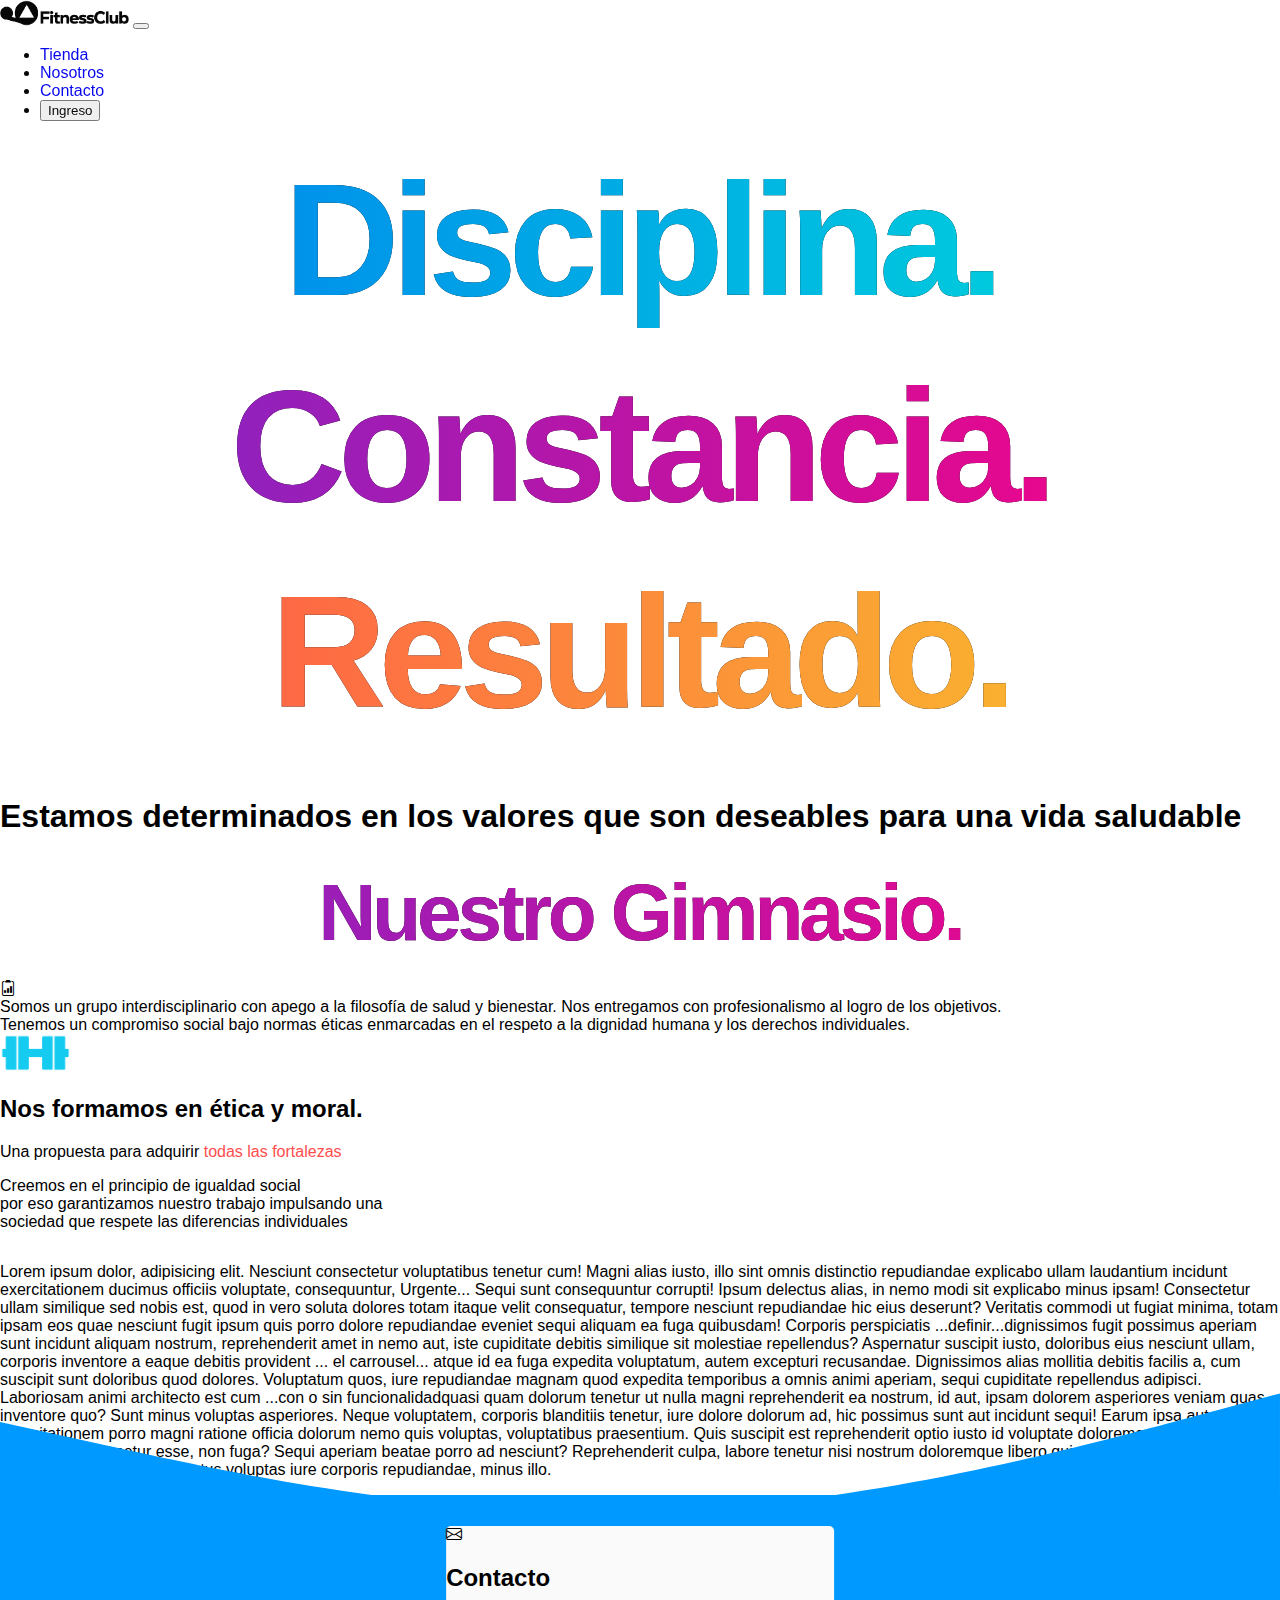
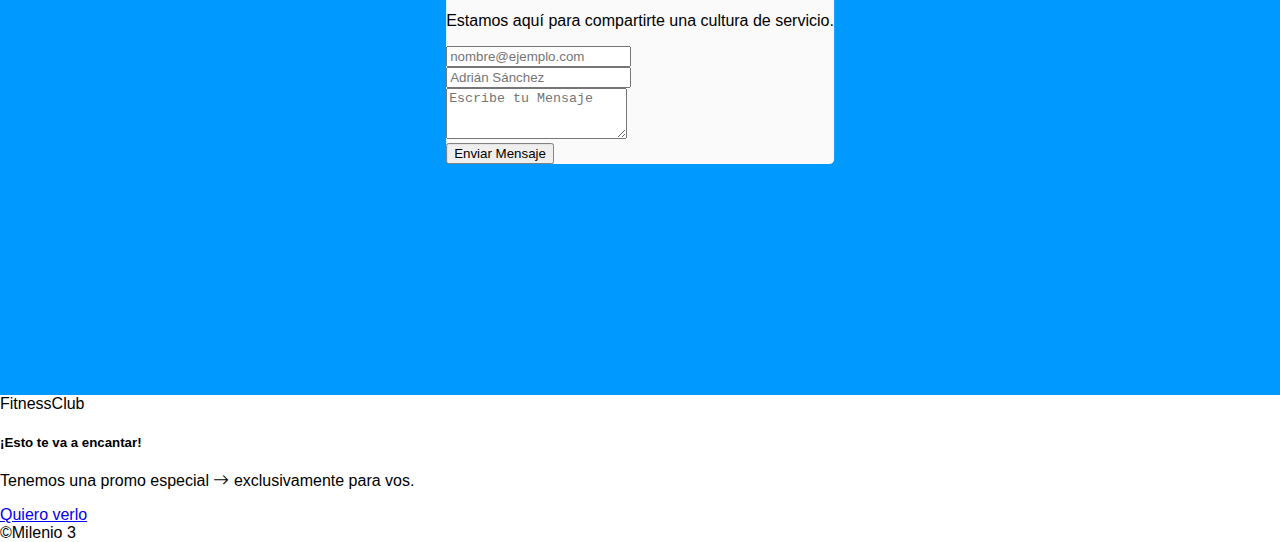
<file: index.html>
<!DOCTYPE html>
<html lang="es">
<head>
    <meta charset="UTF-8">
    <meta http-equiv="X-UA-Compatible" content="IE=edge">
    <meta name="viewport" content="width=device-width, initial-scale=1.0">
    <meta name="keywords" content="FitnessClub, Experiencia Trascendental, Yoga, Artes Marciales, Karate, Zumba, Musculación, Vida Sana">
    <meta name="author" content="Marcelo Leiva" >
    <meta name="copyright" content="Milenio3">
    <title>Fitness Club</title>
    <link rel="stylesheet" href="/src/css/stylo.css">
    
    <!-- Bootstrap CSS -->
    <link href="https://cdn.jsdelivr.net/npm/bootstrap@5.2.0-beta1/dist/css/bootstrap.min.css" rel="stylesheet" integrity="sha384-0evHe/X+R7YkIZDRvuzKMRqM+OrBnVFBL6DOitfPri4tjfHxaWutUpFmBp4vmVor" crossorigin="anonymous">

    <!-- Bootstrap Icons -->
    <link rel="stylesheet" href="https://cdn.jsdelivr.net/npm/bootstrap-icons@1.8.3/font/bootstrap-icons.css">
    <!-- Favicon -->
    <link rel="apple-touch-icon" sizes="57x57" href="/src/img/favicon/apple-icon-57x57.png">
    <link rel="apple-touch-icon" sizes="60x60" href="/src/img/favicon/apple-icon-60x60.png">
    <link rel="apple-touch-icon" sizes="72x72" href="/src/img/favicon/apple-icon-72x72.png">
    <link rel="apple-touch-icon" sizes="76x76" href="/src/img/favicon/apple-icon-76x76.png">
    <link rel="apple-touch-icon" sizes="114x114" href="/src/img/favicon/apple-icon-114x114.png">
    <link rel="apple-touch-icon" sizes="120x120" href="/src/img/favicon/apple-icon-120x120.png">
    <link rel="apple-touch-icon" sizes="144x144" href="/src/img/favicon/apple-icon-144x144.png">
    <link rel="apple-touch-icon" sizes="152x152" href="/src/img/favicon/apple-icon-152x152.png">
    <link rel="apple-touch-icon" sizes="180x180" href="/src/img/favicon/apple-icon-180x180.png">
    <link rel="icon" type="image/png" sizes="192x192"  href="/src/img/favicon/android-icon-192x192.png">
    <link rel="icon" type="image/png" sizes="32x32" href="/src/img/favicon/favicon-32x32.png">
    <link rel="icon" type="image/png" sizes="96x96" href="/src/img/favicon/favicon-96x96.png">
    <link rel="icon" type="image/png" sizes="16x16" href="/src/img/favicon/favicon-16x16.png">
    <link rel="manifest" href="/src/img/favicon/manifest.json">
    <meta name="msapplication-TileColor" content="#ffffff">
    <meta name="msapplication-TileImage" content="/ms-icon-144x144.png">
    <meta name="theme-color" content="#ffffff">

</head>
<body>
    <!-- ::: NAV BAR ::: -->
    <nav class="navbar navbar-expand-lg navbar-light bg-white sticky-top p-3" id="menu">
        <div class="container-fluid w-50">

            <a class="navbar-brand" href="index.html">
                <img src="/src/img/logo.png" alt="FitnessClub" width="129">
            </a>

            <button class="navbar-toggler" type="button" data-bs-toggle="collapse" data-bs-target="#navbarSupportedContent" aria-controls="navbarSupportedContent" aria-expanded="false" aria-label="Toggle navigation">
                <span class="navbar-toggler-icon"></span>
            </button>

            <div class="collapse navbar-collapse" id="navbarSupportedContent">
                <ul class="navbar-nav ms-auto mb-2 mb-lg-0">
                    <li class="nav-item">
                        <a class="nav-link" href="#">Tienda</a>
                    </li>

                    <li class="nav-item dropdown">
                        <a class="nav-link" href="#gimnasio">
                        Nosotros
                        </a>
                    </li>
                    
                    <li class="nav-item">
                        <a class="nav-link" href="#contactame">Contacto</a>
                    </li>
                        
                    <li class="ms-5">
                        <a href="relog.html" class="d-flex">
                            <button class="text-light btn btn-info btn-info-outline-primary w-100 fs-7" type="button">Ingreso</button>
                        </a>
                    </li>
                    
                </ul>

            </div>
        </div>
    </nav>

    <!-- ::: HERO TITLE ::: -->
    <div class="p-4" id="principles">
        <h1><span style='--content: "Disciplina."; --start-color:#007CF0; --end-color: #00DFD8; --delay: 0s;'>Disciplina.</span>
            <span style='--content: "Constancia."; --start-color:#7928CA; --end-color: #FF0080; --delay: 3.33s;'>Constancia.</span>
            <span style='--content: "Resultado."; --start-color:#FF4D4D; --end-color: #F9CB28; --delay: 6.66s;'>Resultado.</span>
        </h1>
    </div>

    <!--  valores  -->
    <div class="container-fluid w-50 d-flex" id="valores">
        <h2 class="d-flex text-center text-secondary">Estamos determinados en los valores que son deseables para una vida saludable</h2>
    </div>

    <div class="p-5 m-5" id="gimnasio"></div>

    <!-- ::: NOSOTROS ::: -->
    <section class="mx-auto text-center pb-5">
        <div class="p-4" id="weare">
            <h2>
                <span style='--content: "Nuestro Gimnasio."; --start-color: #7928CA; --end-color: #FF0080;'>Nuestro Gimnasio.</span>
            </h2>
        </div>

        <i class="bi bi-clipboard2-data text-warning fs-2"></i>
        <div class="container-fluid d-flex w-50">
            <div class="d-flex p-2 m-2 fw-bold">Somos un grupo interdisciplinario con apego a la filosofía de salud y bienestar. Nos entregamos con profesionalismo al logro de los objetivos. </div>
            <div class="d-flex p-2 m-2 fw-bold">Tenemos un compromiso social bajo normas éticas enmarcadas en el respeto a la dignidad humana y los derechos individuales.</div>
        </div>
        <div class="p-2 m-2"><img src="/src/img/weight.png" alt="pesas" width="70"></div>

        <div class="w-75 mx-auto d-md-none mt-2">
            <h2>Nos formamos en ética y moral.</h2>
        </div>

        <div class="w-50 mx-auto">
            <div class="p-4">
                <p class="mt-4 fs-3 text-secondary">Una propuesta para adquirir<span class="fw-bold" style="color: #FF4D4D;"> todas las fortalezas</span></p>
            </div>
            
            <p class="p-4 fs-4" id="intro">Creemos en el principio de igualdad social<br>por eso garantizamos nuestro trabajo impulsando una<br><span class="fw-bold">sociedad que respete las diferencias individuales</span></p>
        </div>
    </section>
    <div></div>
    <div class="p-5 m-5"></div>

    <!-- ::: SLIDER ::: -->
    <section class="w-50 mx-auto pt-4 mt-4">
        <p>Lorem ipsum dolor, adipisicing elit. Nesciunt consectetur voluptatibus tenetur cum! Magni alias iusto, illo sint omnis distinctio repudiandae explicabo ullam laudantium incidunt exercitationem ducimus officiis voluptate, consequuntur, <span class="fw-bold fs-3 text-danger">Urgente... </span>Sequi sunt consequuntur corrupti! Ipsum delectus alias, in nemo modi sit explicabo minus ipsam! Consectetur ullam similique sed nobis est, quod in vero soluta dolores totam itaque velit consequatur, tempore nesciunt repudiandae hic eius deserunt? Veritatis commodi ut fugiat minima, totam ipsam eos quae nesciunt fugit ipsum quis porro dolore repudiandae eveniet sequi aliquam ea  fuga quibusdam! Corporis perspiciatis <span class="fw-bold fs-3 text-muted">...definir...</span>dignissimos fugit possimus aperiam sunt incidunt aliquam nostrum, reprehenderit amet in nemo aut, iste cupiditate debitis similique sit molestiae repellendus? Aspernatur suscipit iusto, doloribus eius nesciunt ullam, corporis inventore a eaque debitis provident <span class="fw-bold fs-3 text-info">... el carrousel...</span> atque id ea fuga expedita voluptatum, autem excepturi recusandae. Dignissimos alias mollitia debitis facilis a, cum suscipit sunt doloribus quod dolores. Voluptatum quos, iure repudiandae magnam quod expedita temporibus a omnis animi aperiam, sequi cupiditate repellendus adipisci. Laboriosam animi architecto est cum <span class="fw-bold fs-3 text-primary">...con o sin funcionalidad</span>quasi quam dolorum tenetur ut nulla magni reprehenderit ea nostrum, id aut, ipsam dolorem asperiores veniam quas inventore quo? Sunt minus voluptas asperiores. Neque voluptatem, corporis blanditiis tenetur, iure dolore dolorum ad, hic possimus sunt aut incidunt sequi! Earum ipsa aut, exercitationem porro magni ratione officia dolorum nemo quis voluptas, voluptatibus praesentium. Quis suscipit est reprehenderit optio iusto id voluptate doloremque rem consequuntur tenetur esse, non fuga? Sequi aperiam beatae porro ad nesciunt? Reprehenderit culpa, labore tenetur nisi nostrum doloremque libero qui earum dolorem magni eligendi, fuga quibusdam natus voluptas iure corporis repudiandae, minus illo.</p>
    </section>

    <div class="p-5 mb-5" id="contactame"></div>

    <!-- ============================= -->
    <!--         FORMULARIO-BG         -->
    <!-- ============================= -->

    <section id="seccion-contacto" class="mt-5 border-top border-bottom border-secondary border-2">
        <div id="bg-contacto">
            <svg xmlns="http://www.w3.org/2000/svg" viewBox="0 0 1440 320"><path fill="#0099ff" fill-opacity="1" d="M0,64L120,90.7C240,117,480,171,720,165.3C960,160,1200,96,1320,64L1440,32L1440,320L1320,320C1200,320,960,320,720,320C480,320,240,320,120,320L0,320Z"></path></svg>
        </div>

        <!-- ============================= -->
        <!--           FORMULARIO          -->
        <!-- ============================= -->
        
        <div class="container border-top border-secondary border-2" id="contenedor-formulario">
            <div id="titulo-formulario" class="text-center mb-4">
                <div><i class="bi bi-envelope text-info fs-4"></i></div>
                <h2>Contacto</h2>
                <p class="fs-5">Estamos aquí para compartirte una cultura de servicio.</p>
            </div>
            <form action="">
                <div class="mb-3">
                    <input type="email" class="form-control" id="email" placeholder="nombre@ejemplo.com" required>
                </div>
                <div class="mb-3">
                    <input type="text" class="form-control" id="nombre" placeholder="Adrián Sánchez" required>
                </div>
                <!-- <div class="mb-3">
                    <input type="tel" class="form-control" id="tel" placeholder="ej: 3516484866" required>
                </div> -->

                <div class="mb-3">
                    <textarea class="form-control" id="exampleFormControlTextarea1" rows="3" placeholder="Escribe tu Mensaje"></textarea>
                </div>
                <div class="mb-3">
                    <button type="button" class="btn btn-primary w-100 fs-5">Enviar Mensaje</button>
                </div>
            </form>
        </div>

    </section>


    <!-- ============================= -->
    <!--             FOOTER            -->
    <!-- ============================= -->
    <div class="text-center bg-dark text-light">
        <div class="card-header text-info">
          FitnessClub
        </div>
        <div class="card-body">
          <h5 class="card-title">¡Esto te va a encantar!</h5>
          <p class="card-text">Tenemos una promo especial <i class="bi bi-arrow-right text-info"></i>  exclusivamente para vos.</p>
          <a href="#" class="btn btn-primary">Quiero verlo</a>
        </div>
        <div class="card-footer text-muted">
          ©Milenio 3
        </div>
    </div>
    
    
    <!-- JavaScript Bundle with Popper -->
    <script src="https://cdn.jsdelivr.net/npm/bootstrap@5.2.0-beta1/dist/js/bootstrap.bundle.min.js" integrity="sha384-pprn3073KE6tl6bjs2QrFaJGz5/SUsLqktiwsUTF55Jfv3qYSDhgCecCxMW52nD2" crossorigin="anonymous"></script>
</body>
</html>
</file>
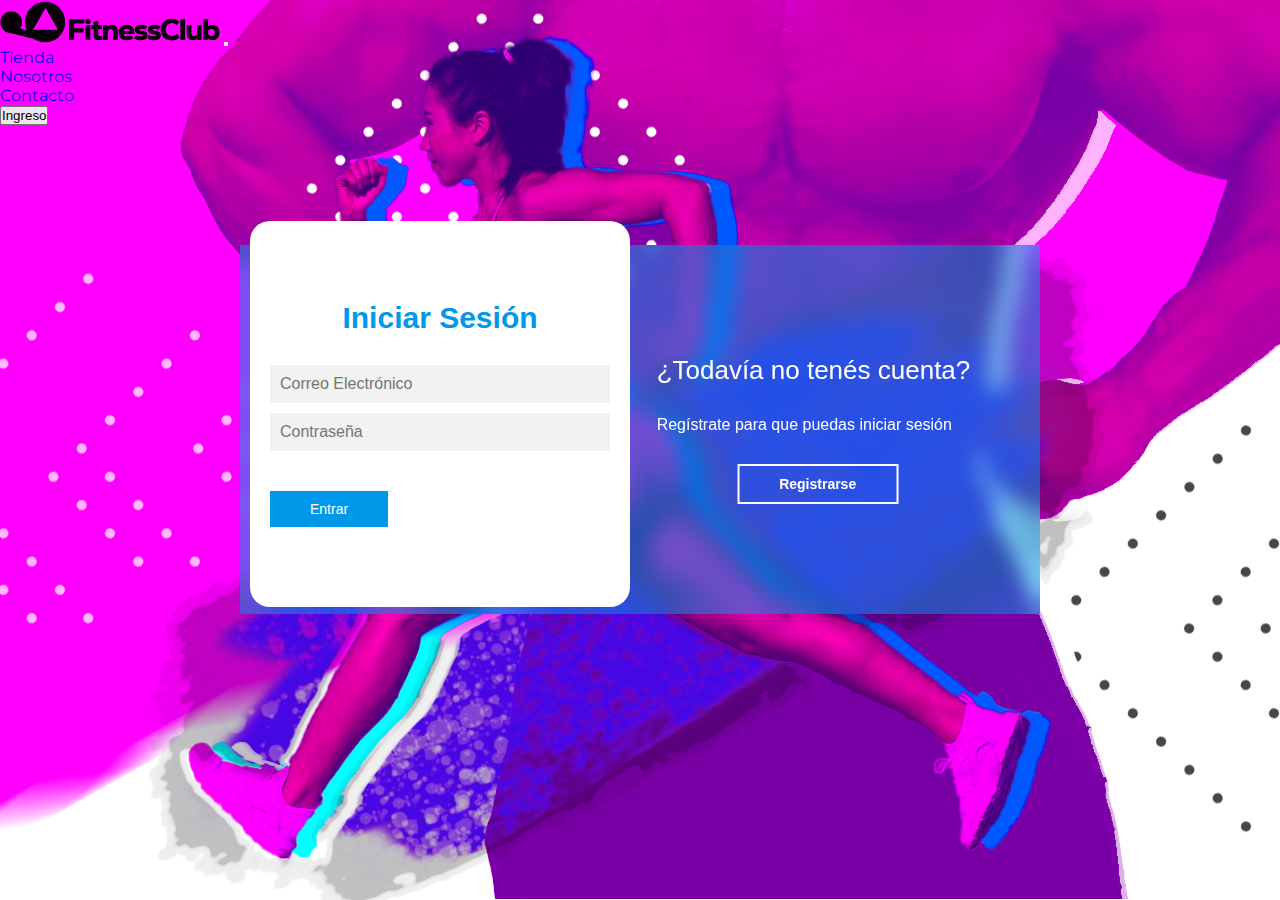
<file: relog.html>
<!DOCTYPE html>
<html lang="es">
<head>
    <meta charset="UTF-8">
    <meta http-equiv="X-UA-Compatible" content="IE=edge">
    <meta name="viewport" content="width=device-width, initial-scale=1.0">
    <meta name="keywords" content="FitnessClub, Experiencia Trascendental, Yoga, Artes Marciales, Karate, Zumba, Musculación, Vida Sana">
    <meta name="author" content="Marcelo Leiva" >
    <meta name="copyright" content="Milenio3">
    <title>Fitness Club</title>
    <link rel="stylesheet" href="/src/css/stylore.css">
    
    <!-- Bootstrap CSS -->
    <link href="https://cdn.jsdelivr.net/npm/bootstrap@5.2.0-beta1/dist/css/bootstrap.min.css" rel="stylesheet" integrity="sha384-0evHe/X+R7YkIZDRvuzKMRqM+OrBnVFBL6DOitfPri4tjfHxaWutUpFmBp4vmVor" crossorigin="anonymous">

    <!-- Bootstrap Icons -->
    <link rel="stylesheet" href="https://cdn.jsdelivr.net/npm/bootstrap-icons@1.8.3/font/bootstrap-icons.css">
    <!-- Favicon -->
    <link rel="apple-touch-icon" sizes="57x57" href="/src/img/favicon/apple-icon-57x57.png">
    <link rel="apple-touch-icon" sizes="60x60" href="/src/img/favicon/apple-icon-60x60.png">
    <link rel="apple-touch-icon" sizes="72x72" href="/src/img/favicon/apple-icon-72x72.png">
    <link rel="apple-touch-icon" sizes="76x76" href="/src/img/favicon/apple-icon-76x76.png">
    <link rel="apple-touch-icon" sizes="114x114" href="/src/img/favicon/apple-icon-114x114.png">
    <link rel="apple-touch-icon" sizes="120x120" href="/src/img/favicon/apple-icon-120x120.png">
    <link rel="apple-touch-icon" sizes="144x144" href="/src/img/favicon/apple-icon-144x144.png">
    <link rel="apple-touch-icon" sizes="152x152" href="/src/img/favicon/apple-icon-152x152.png">
    <link rel="apple-touch-icon" sizes="180x180" href="/src/img/favicon/apple-icon-180x180.png">
    <link rel="icon" type="image/png" sizes="192x192"  href="/src/img/favicon/android-icon-192x192.png">
    <link rel="icon" type="image/png" sizes="32x32" href="/src/img/favicon/favicon-32x32.png">
    <link rel="icon" type="image/png" sizes="96x96" href="/src/img/favicon/favicon-96x96.png">
    <link rel="icon" type="image/png" sizes="16x16" href="/src/img/favicon/favicon-16x16.png">
    <link rel="manifest" href="/src/img/favicon/manifest.json">
    <meta name="msapplication-TileColor" content="#ffffff">
    <meta name="msapplication-TileImage" content="/ms-icon-144x144.png">
    <meta name="theme-color" content="#ffffff">

</head>
<body>
    <!-- ::: NAV BAR ::: -->
    <nav class="navbar navbar-expand-lg navbar-light bg-white sticky-top p-3" id="menu">
        <div class="container-fluid w-50">

            <a class="navbar-brand" href="index.html">
                <img src="/src/img/logo.png" alt="FitnessClub" width="220">
            </a>

            <button class="navbar-toggler" type="button" data-bs-toggle="collapse" data-bs-target="#navbarSupportedContent" aria-controls="navbarSupportedContent" aria-expanded="false" aria-label="Toggle navigation">
                <span class="navbar-toggler-icon"></span>
            </button>

            <div class="collapse navbar-collapse" id="navbarSupportedContent">
                <ul class="navbar-nav ms-auto mb-2 mb-lg-0">
                    <li class="nav-item">
                        <a class="nav-link" href="index.htmL">Tienda</a>
                    </li>

                    <li class="nav-item dropdown">
                        <a class="nav-link" href="index.html#gimnasio">
                        Nosotros
                        </a>
                    </li>
                    
                    <li class="nav-item">
                        <a class="nav-link" href="index.html#contactame">Contacto</a>
                    </li>
                        
                    <li class="ms-5">
                        <a href="#" class="d-flex">
                            <button class="text-light btn btn-info btn-info-outline-primary w-100 fs-7" type="button">Ingreso</button>
                        </a>
                    </li>
                    
                </ul>

            </div>
        </div>
    </nav>

    <!-- ================    -->

    <!-- LOGIN & REGISTRO    -->

    <!-- ================    -->



    <main>

        <div class="contenedor__todo">

            <div class="caja__trasera">

                <div class="caja__trasera-login">

                    <h3>¿Ya tenés una cuenta?</h3>

                    <p>Inicia sesión para entrar en la página</p>

                    <button id="btn__iniciar-sesion">Iniciar Sesión</button>

                </div>

                <div class="caja__trasera-register">

                    <h3>¿Todavía no tenés cuenta?</h3>

                    <p>Regístrate para que puedas iniciar sesión</p>

                    <button id="btn__registrarse">Registrarse</button>

                </div>

            </div>



            <!-- ============================== -->

            <!-- Formulario de Login y Registro -->

            <!-- ============================== -->



            <div class="contenedor__login-register">

                <!-- Login -->

                <form action="" class="formulario__login">

                    <h2>Iniciar Sesión</h2>

                    <label for="email"></label>

                    <input type="text" placeholder="Correo Electrónico" id="email">

                    <label for="pass"></label>

                    <input type="password" name="" id="pass" placeholder="Contraseña">

                    <label for="entrar"></label>

                    <button id="entrar" onclick="iniciar()">Entrar</button>

                </form>

                <!-- Registro -->

                <form action="" class="formulario__register">

                    <h2>Registrarse</h2>

                    <label for="nombre"></label>

                    <input type="text" placeholder="Nombre Completo" id="nombre">

                    <label for="correo"></label>

                    <input type="text" placeholder="Correo Electrónico" id="correo">

                    <label for="usuario"></label>

                    <input type="text" placeholder="Usuario" id="usuario">

                    <label for="password"></label>

                    <input type="password" placeholder="Contraseña" id="password">

                    <label for="registrarse"></label>

                    <button id="registrarse" onclick="registrar()">Registrarse</button>

                </form>

            </div>

        </div>

    </main>


    <!-- ============================= -->
    <!--             FOOTER            -->
    <!-- ============================= 
    <div class="card text-center bg-dark text-light">
        <div class="card-header text-info">
          FitnessClub
        </div>
        <div class="card-body">
          <h5 class="card-title">¡Esto te va a encantar!</h5>
          <p class="card-text">Tenemos una promo especial <i class="bi bi-arrow-right text-info"></i>  exclusivamente para vos.</p>
          <a href="#" class="btn btn-primary">Quiero verlo</a>
        </div>
        <div class="card-footer text-muted">
          ©Milenio 3
        </div>
    </div>-->
    
    
    <!-- JavaScript Bundle with Popper -->
    <script src="https://cdn.jsdelivr.net/npm/bootstrap@5.2.0-beta1/dist/js/bootstrap.bundle.min.js" integrity="sha384-pprn3073KE6tl6bjs2QrFaJGz5/SUsLqktiwsUTF55Jfv3qYSDhgCecCxMW52nD2" crossorigin="anonymous"></script>
    <script src="/src/js/ingreso.js"></script>
</body>
</html>
</file>
<file: src/css/stylo.css>
body {
  background-color: #fff;
  font-family: -apple-system, BlinkMacSystemFont, 'Segoe UI', Roboto, Oxygen, Ubuntu, Cantarell, 'Open Sans', 'Helvetica Neue', sans-serif;
  display: grid;
  place-content: center;
  min-height: 100vh;
  padding: 0;
  margin: 0;
}

header {
  font-family: Arial, Helvetica, sans-serif;
  font-size: .90rem;
  position: absolute;
  top: 0;
}

/* ::: menú ::: */
#menu {
  opacity: calc(97%);
}

#menu a{
  text-decoration: none;
}
/* ::: principios ::: */
#principles h1 {
  font-size: 10rem;
  font-weight: 800;
  letter-spacing: -.05em;
  text-align: center;
  margin: 0 0 16px;
}

#principles span {
  color: #000;
  display: block;
  line-height: 1.29;
  padding:  0 12px;
  position: relative;
}

#principles span::before {
  background: linear-gradient(90deg, var(--start-color), var(--end-color));
  content: var(--content);
  position: absolute;
  inset: 0;
  -webkit-background-clip: text;
  -webkit-text-fill-color: transparent;
  animation: animated 9s infinite;
  animation-delay: var(--delay);
}

@keyframes animated {
  0%, 16.667%, 100% {

    
    opacity: 1;
  }

  33.333%, 83.333% {
    opacity: 0
  }
}

#valores h2 {
  font-size: 2rem;
}


/* :::::::: NOSOTROS :::::::: */
#weare h2 {
  font-size: 5rem;
  font-weight: 800;
  letter-spacing: -.05em;
  text-align: center;
  margin: 0 0 16px;
}

#weare span {
  color: #000;
  display: block;
  line-height: 1.28;
  padding:  0 12px;
  position: relative;
}

#weare span::before {
  background: linear-gradient(90deg, var(--start-color), var(--end-color));
  content: var(--content);
  position: absolute;
  inset: 0;
  -webkit-background-clip: text;
  -webkit-text-fill-color: transparent;
}

/* #subasta h2 {
  font-size: 5rem;
  font-weight: 800;
  letter-spacing: -.05em;
  text-align: center;
  margin: 0 0 16px;
}

#subasta span {
  color: #000;
  display: block;
  line-height: 1.28;
  padding:  0 12px;
  position: relative;
}

#subasta span::before {
  background: linear-gradient(90deg, var(--start-color), var(--end-color));
  content: var(--content);
  position: absolute;
  inset: 0;
  -webkit-background-clip: text;
  -webkit-text-fill-color: transparent;
} */

/* ==== FONDO CONTACTOS === */

#bg-contacto {
position: relative;
top: -130px;
}

#seccion-contacto {
background-color: #0099ff;
min-height: 500px;
position: relative;
}


/* === CONTACTOS FORMULARIO === */

#contenedor-formulario {
position: absolute;
top: 30%;
left: 50%;
transform: translate(-50%, -50%);
background: #fbfafa;
border-radius: 5px;
max-width: 500px;
}

/* when screen's smaller than 512px */
@media (max-width: 512px) {
  #principles span {
    font-size: 4rem;
  }
  #weare h2 {
    font-size: 4rem;
  }
  #subasta h2 {
    font-size: 5rem;
  }
}

/* when screen's smaller than 840px */
@media (max-width: 840px) {
  #principles h1 {
    font-size: 6rem;
  }

  #bg-contacto {
    top: -110px;
  }
}
</file>
<file: src/css/stylore.css>
@import url('https://fonts.googleapis.com/css2?family=Montserrat&display=swap');

*{
    margin: 0;
    padding: 0;
    box-sizing: border-box;
    text-decoration: none;
}

body{
    background-image: url(../img/running-girl.png);
    background-size: cover;
    background-repeat: no-repeat;
    background-position: center;
    background-attachment: fixed;
    font-family: 'Montserrat', sans-serif;
    overflow-x: hidden;
}


/* ===== MENU === */
#menu {
    opacity: calc(97%);
  }

#menu li > a {
    text-decoration: none;
}

#menu li > a:hover {
    color: #777777;
}

main{
    width: 100%; 
    max-width: 850px; /*hml p/modificar el deslizamiento de la caja trasera en menos de 850px*/
    min-width: 300px; /*hml p/limitar el resize mínimo*/
    padding: 20px;
    margin: auto;
    margin-top:100px;
}

.contenedor__todo{
    width: 100%;
    max-width: 800px;
    margin: auto;
    position: relative;
}

.caja__trasera{
    font-family: -apple-system, BlinkMacSystemFont, 'Segoe UI', Roboto, Oxygen, Ubuntu, Cantarell, 'Open Sans', 'Helvetica Neue', sans-serif;
    width: 100%;
    padding: 10px 20px;
    display: flex;
    
    justify-content: center;
    backdrop-filter: blur(10px);
    background-color: rgba(0, 153, 233, 0.5);
}

.caja__trasera div{
    margin: 100px 40px; 
    color: white;
    transition: all 500ms;
}

.caja__trasera div p,
.caja__trasera div button{
    margin-top: 30px;
}

.caja__trasera div h3{
    font-weight: 400;
    font-size: 26px;
}

.caja__trasera button{
    padding: 10px 40px;
    border: 2px solid #fff;
    background: transparent;
    font-size: 14px;
    font-weight: 600;
    cursor: pointer;
    color:#fff;
    outline: none;
    transition: all 300ms;
}

.caja__trasera button:hover{
    background: #fff;
    color: rgba(0, 153, 233);
}

.caja__trasera-login button{
    transform: translate(40%);
}

.caja__trasera-register button{
    transform: translate(50%);
}

/* Formularios */

.contenedor__login-register{
    display: flex;
    align-items: center;
    width: 100%;
    max-width: 380px;
    position: relative;
    top: -200px;
    left: 10px;
    font-family: -apple-system, BlinkMacSystemFont, 'Segoe UI', Roboto, Oxygen, Ubuntu, Cantarell, 'Open Sans', 'Helvetica Neue', sans-serif;
    transition: left 500ms cubic-bezier(0.175, 0.885, 0.320, 1.275);
}

.contenedor__login-register form{
    width: 100%;
    padding: 80px 20px;
    background: #fff;
    position:absolute;
    border-radius: 20px;
}

.contenedor__login-register form h2{
    font-size: 30px;
    text-align: center;
    margin-bottom: 20px;
    color: #0099E9;
}

.contenedor__login-register form input{
    width: 100%;
    margin-top: 10px;
    padding: 10px;
    border: none;
    background: #f2f2f2;
    font-size: 16px;
    outline: none;
}

.contenedor__login-register button{
    padding: 10px 40px;
    margin-top: 40px;
    border: none;
    font-size: 14px;
    background-color: #0099E9;
    color: #fff;
    cursor: pointer;
    outline: none;
}

.formulario__login{
    opacity: 1;
    display: block;
}

.formulario__register{
    display: none;
}

/* Trabajando en el Responsive*/

@media screen and (max-width: 850px){
    /* Cajas Traseras */
    main{
        margin-top: 50px;
    }

    .caja__trasera{
        max-width: 350px;
        height: 300px;
        flex-direction: column;
        margin: auto;
    } /* para restringir el tamaño mín */

    .caja__trasera div{
        margin: 0px;
        position: absolute;
    }

    .caja__trasera-login{
        display: none;
    }

    /*Formulario*/

    .contenedor__login-register{
        top: -10px;
        left: -5px;
        margin: auto;
    }

    .contenedor__login-register form{
        position: relative;
    }
}


/* ======= MEDIA MENU DESPLEGABLE ======= */

@media all and (min-width: 992px) {
	.navbar .dropdown-menu-end{ right:0; left: auto;  }
	.navbar .nav-item .dropdown-menu{  display:block; opacity: 0;  visibility: hidden; transition:.3s; margin-top:0;  }
	.navbar .nav-item:hover .nav-link{ color: #fff;  }
	.navbar .dropdown-menu.fade-down{ top:80%; transform: rotateX(-75deg); transform-origin: 0% 0%; }
	.navbar .dropdown-menu.fade-up{ top:180%;  }
	.navbar .nav-item:hover .dropdown-menu{ transition: .3s; opacity:1; visibility:visible; top:100%; transform: rotateX(0deg); }
}
</file>
